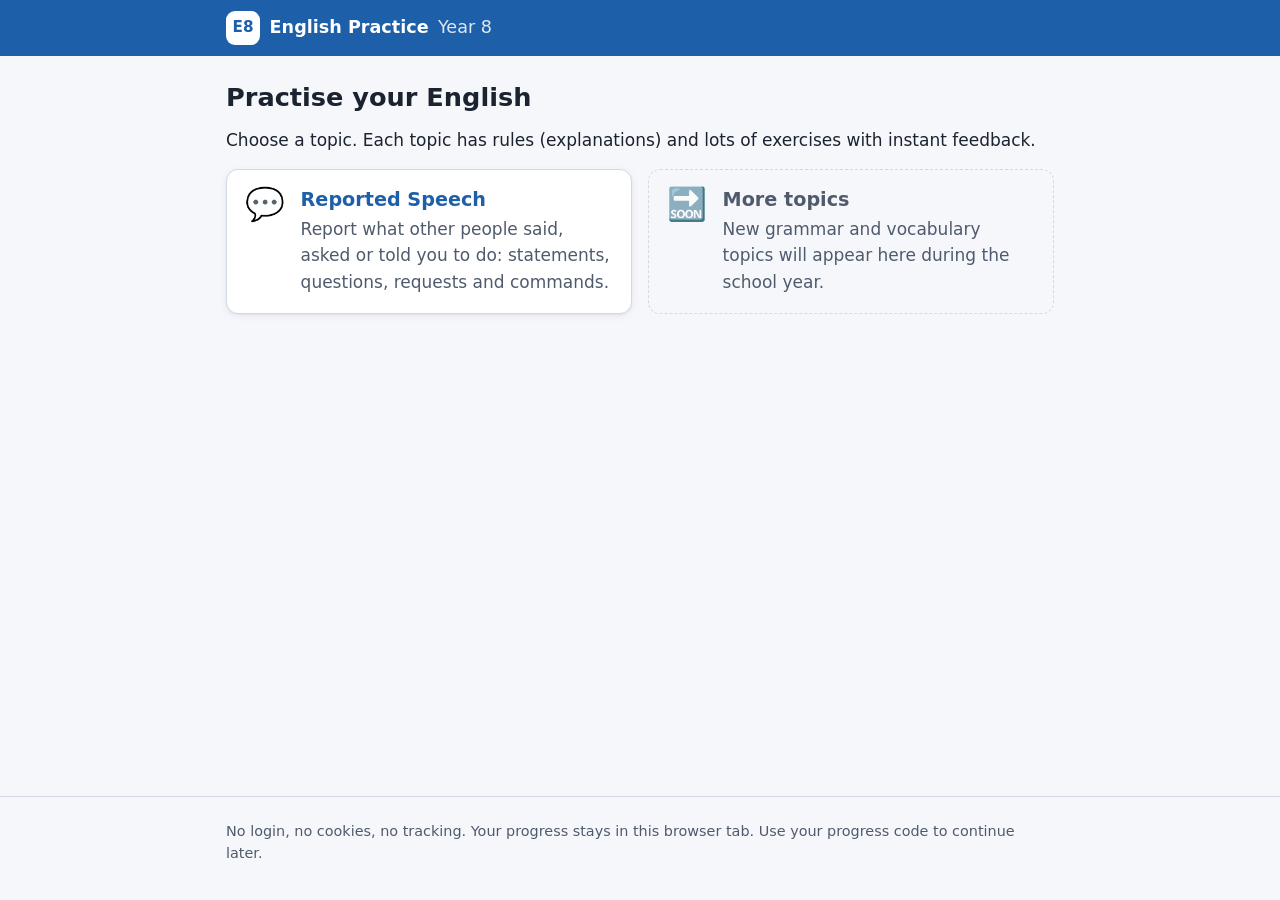
<file: index.html>
<!doctype html>
<html lang="en">
<head>
  <meta charset="utf-8">
  <meta name="viewport" content="width=device-width, initial-scale=1">
  <meta name="color-scheme" content="light dark">
  <meta name="referrer" content="no-referrer">
  <title>English Practice · Year 8</title>
  <link rel="icon" href="assets/favicon.svg" type="image/svg+xml">
  <link rel="stylesheet" href="css/style.css">
</head>
<body>
  <a class="skip-link" href="#main">Skip to content</a>
  <header class="site-header">
    <div class="wrap header-inner">
      <a class="brand" href="#/">
        <span class="brand-logo" aria-hidden="true">E8</span>
        <span class="brand-text">English Practice <span class="brand-sub">Year 8</span></span>
      </a>
    </div>
  </header>

  <main id="main" class="wrap" tabindex="-1">
    <noscript>
      <p class="notice">Please turn on JavaScript to use the exercises.</p>
    </noscript>
    <p class="loading">Loading …</p>
  </main>

  <footer class="site-footer">
    <div class="wrap">
      <p>No login, no cookies, no tracking. Your progress stays in this browser tab. Use your progress code to continue later.</p>
    </div>
  </footer>

  <script type="module" src="js/app.js"></script>
</body>
</html>
</file>
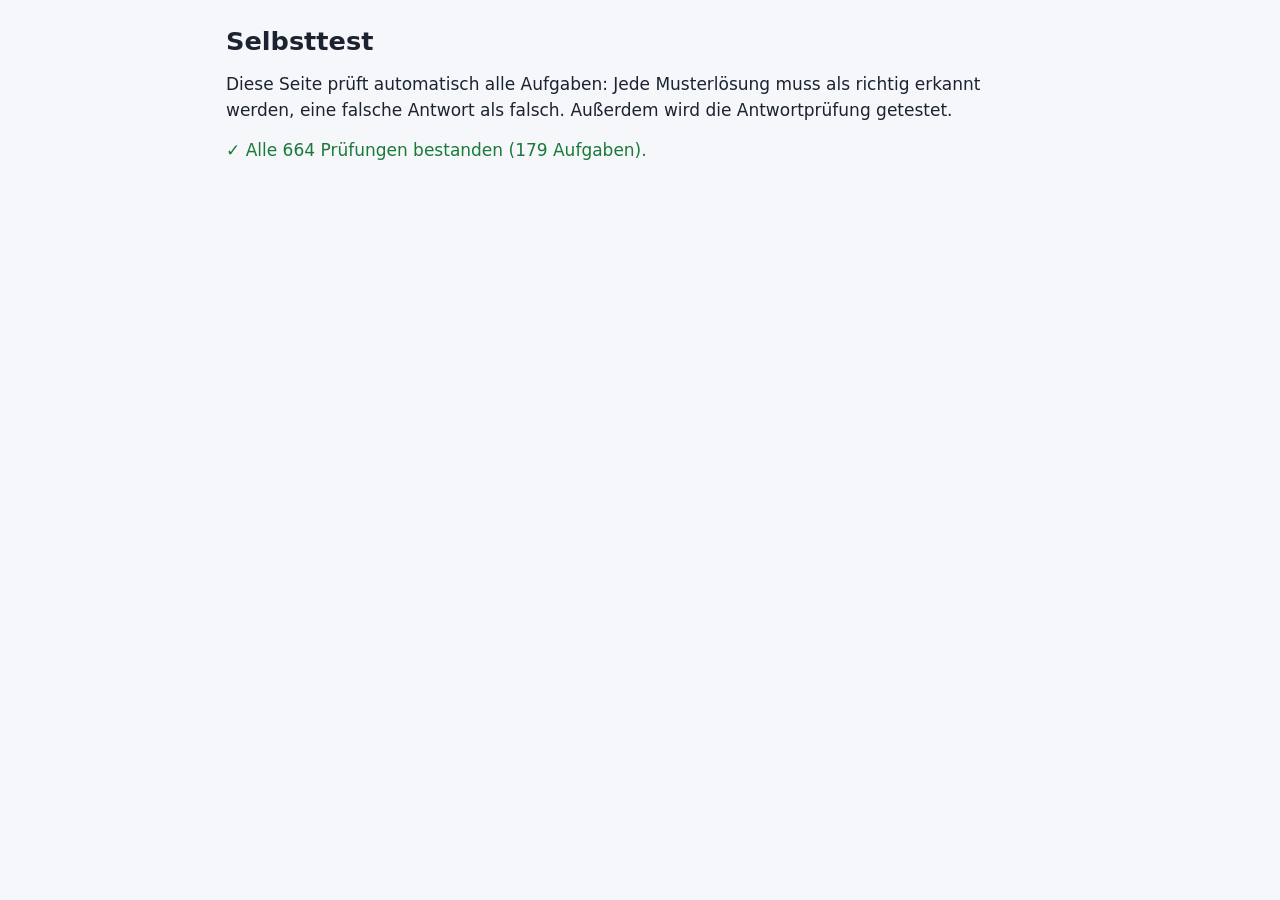
<file: tools/selftest.html>
<!doctype html>
<html lang="de">
<head>
  <meta charset="utf-8">
  <meta name="viewport" content="width=device-width, initial-scale=1">
  <title>Selbsttest – English Practice</title>
  <link rel="stylesheet" href="../css/style.css">
  <style>
    .pass { color: var(--correct); }
    .fail { color: var(--wrong); font-weight: 700; }
    #log li { font-family: var(--font-mono); font-size: .85rem; }
    #sandbox { position: absolute; left: -9999px; top: 0; width: 800px; }
  </style>
</head>
<body>
  <main class="wrap">
    <h1>Selbsttest</h1>
    <p>Diese Seite prüft automatisch alle Aufgaben: Jede Musterlösung muss als richtig erkannt werden, eine falsche Antwort als falsch. Außerdem wird die Antwortprüfung getestet.</p>
    <p id="summary" role="status">Test läuft …</p>
    <ul id="log"></ul>
    <div id="sandbox" aria-hidden="true"></div>
  </main>
  <script type="module" src="selftest.js"></script>
</body>
</html>
</file>
<file: css/style.css>
/* =========================================================
   English Practice · Year 8 – Stylesheet
   Mobile first. Farben als Variablen (hell/dunkel).
   Keine externen Schriften: System-Schriften.
   ========================================================= */

:root {
  --bg: #f6f7fb;
  --surface: #ffffff;
  --surface-2: #eef2f8;
  --text: #1b2330;
  --text-muted: #4f5b6d;
  --border: #d3d9e3;
  --primary: #1d5fa8;
  --primary-strong: #164b86;
  --primary-soft: #e3eefb;
  --on-primary: #ffffff;
  --accent: #f2a541;
  --correct: #1b7a3a;
  --correct-soft: #e2f4e7;
  --wrong: #b3261e;
  --wrong-soft: #fbe6e4;
  --solution: #5b3fa8;
  --solution-soft: #eee8fb;
  --hint-soft: #fff4dc;
  --hint-border: #e6b950;
  --mark: #fff0a8;
  --focus: #f2a541;
  --radius: 12px;
  --radius-sm: 8px;
  --shadow: 0 1px 2px rgba(20, 30, 50, .06), 0 2px 8px rgba(20, 30, 50, .06);
  --font: system-ui, -apple-system, "Segoe UI", Roboto, "Helvetica Neue", Arial, "Noto Sans", sans-serif;
  --font-mono: ui-monospace, "SFMono-Regular", Consolas, "Liberation Mono", Menlo, monospace;
  color-scheme: light;
}

@media (prefers-color-scheme: dark) {
  :root {
    --bg: #12161d;
    --surface: #1b212b;
    --surface-2: #232b37;
    --text: #e8ecf2;
    --text-muted: #aab4c3;
    --border: #364152;
    --primary: #7fb2f0;
    --primary-strong: #a4c8f5;
    --primary-soft: #1f3350;
    --on-primary: #0d1420;
    --correct: #6fd08f;
    --correct-soft: #173523;
    --wrong: #ff8a80;
    --wrong-soft: #3e1d1b;
    --solution: #c3b0ff;
    --solution-soft: #2b2342;
    --hint-soft: #3a3020;
    --hint-border: #a07d2c;
    --mark: #5b4f12;
    --shadow: none;
    color-scheme: dark;
  }
}

*, *::before, *::after { box-sizing: border-box; }
[hidden] { display: none !important; }

html { -webkit-text-size-adjust: 100%; }

body {
  margin: 0;
  background: var(--bg);
  color: var(--text);
  font-family: var(--font);
  font-size: 1.0625rem;
  line-height: 1.55;
  min-height: 100vh;
  display: flex;
  flex-direction: column;
}

main { flex: 1; padding-top: 1rem; padding-bottom: 3rem; outline: none; }

.wrap { width: 100%; max-width: 860px; margin: 0 auto; padding-left: 16px; padding-right: 16px; }

h1, h2, h3, h4 { line-height: 1.25; margin: 1.4em 0 .5em; }
h1 { font-size: 1.6rem; margin-top: .4em; }
h2 { font-size: 1.3rem; }
h3 { font-size: 1.1rem; }
p { margin: .5em 0 .8em; }
a { color: var(--primary); text-underline-offset: 2px; }
a:hover { color: var(--primary-strong); }
code { font-family: var(--font-mono); font-size: .92em; background: var(--surface-2); padding: .05em .3em; border-radius: 4px; }
mark { background: var(--mark); color: inherit; padding: 0 .15em; border-radius: 3px; }
em { font-style: italic; }

:focus-visible { outline: 3px solid var(--focus); outline-offset: 2px; border-radius: 4px; }

.sr-only {
  position: absolute !important; width: 1px; height: 1px; padding: 0; margin: -1px;
  overflow: hidden; clip: rect(0 0 0 0); white-space: nowrap; border: 0;
}

.skip-link {
  position: absolute; left: 8px; top: -60px; z-index: 100;
  background: var(--primary); color: var(--on-primary); padding: .5rem 1rem; border-radius: var(--radius-sm);
}
.skip-link:focus { top: 8px; }

/* ---------- Header / Footer ---------- */
.site-header { background: var(--primary); color: var(--on-primary); }
.header-inner { display: flex; align-items: center; min-height: 56px; }
.brand { display: inline-flex; align-items: center; gap: .6rem; color: var(--on-primary); text-decoration: none; font-weight: 700; font-size: 1.1rem; }
.brand:hover { color: var(--on-primary); }
.brand-logo {
  display: inline-grid; place-items: center; width: 34px; height: 34px; border-radius: 9px;
  background: var(--on-primary); color: var(--primary); font-size: .95rem; font-weight: 800;
}
.brand-sub { font-weight: 400; opacity: .85; margin-left: .2rem; }
.site-footer { border-top: 1px solid var(--border); color: var(--text-muted); font-size: .9rem; padding: 1rem 0 1.5rem; }

.loading { color: var(--text-muted); }
.notice { background: var(--hint-soft); border: 1px solid var(--hint-border); padding: .8rem 1rem; border-radius: var(--radius-sm); }

/* ---------- Breadcrumb ---------- */
.breadcrumb { font-size: .92rem; color: var(--text-muted); margin: .2rem 0 .4rem; }
.breadcrumb ol { list-style: none; padding: 0; margin: 0; display: flex; flex-wrap: wrap; gap: .3rem; }
.breadcrumb li + li::before { content: "›"; margin-right: .3rem; color: var(--text-muted); }

/* ---------- Buttons ---------- */
.btn {
  display: inline-flex; align-items: center; justify-content: center; gap: .4rem;
  min-height: 44px; padding: .5rem 1rem; border-radius: var(--radius-sm);
  border: 2px solid var(--primary); background: var(--surface); color: var(--primary);
  font: inherit; font-weight: 600; font-size: .98rem; cursor: pointer; text-decoration: none;
  line-height: 1.2;
}
.btn:hover { background: var(--primary-soft); color: var(--primary-strong); }
.btn-primary { background: var(--primary); color: var(--on-primary); }
.btn-primary:hover { background: var(--primary-strong); border-color: var(--primary-strong); color: var(--on-primary); }
.btn-quiet { border-color: var(--border); color: var(--text); }
.btn-quiet:hover { background: var(--surface-2); color: var(--text); }
.btn[disabled], .btn[aria-disabled="true"] { opacity: .45; cursor: not-allowed; }
.btn-small { min-height: 38px; padding: .3rem .75rem; font-size: .92rem; }
.btn-row { display: flex; flex-wrap: wrap; gap: .5rem; margin-top: .8rem; }

/* ---------- Cards / Tiles ---------- */
.card {
  background: var(--surface); border: 1px solid var(--border); border-radius: var(--radius);
  padding: 1rem; box-shadow: var(--shadow);
}
.tiles { display: grid; grid-template-columns: 1fr; gap: 1rem; margin: 1rem 0; }
@media (min-width: 600px) { .tiles { grid-template-columns: 1fr 1fr; } }
.tile {
  display: flex; gap: 1rem; align-items: flex-start; text-decoration: none; color: var(--text);
  background: var(--surface); border: 1px solid var(--border); border-radius: var(--radius);
  padding: 1.1rem; box-shadow: var(--shadow); transition: border-color .15s, transform .15s;
}
a.tile:hover { border-color: var(--primary); color: var(--text); transform: translateY(-1px); }
.tile-icon { font-size: 2rem; line-height: 1; flex: none; }
.tile h2, .tile h3 { margin: 0 0 .25rem; font-size: 1.2rem; color: var(--primary); }
.tile p { margin: 0; color: var(--text-muted); }
.tile-soon { border-style: dashed; box-shadow: none; background: transparent; }
.tile-soon h2 { color: var(--text-muted); }

.big-choice { display: grid; grid-template-columns: 1fr 1fr; gap: .8rem; margin: 1rem 0 1.5rem; }
.big-choice a {
  display: flex; flex-direction: column; align-items: center; justify-content: center; gap: .3rem;
  min-height: 110px; text-align: center; text-decoration: none; font-weight: 700; font-size: 1.15rem;
  background: var(--surface); border: 2px solid var(--primary); border-radius: var(--radius); color: var(--primary);
}
.big-choice a:hover { background: var(--primary-soft); }
.big-choice .icon { font-size: 1.9rem; }
.big-choice small { font-weight: 400; color: var(--text-muted); font-size: .88rem; }

/* ---------- Progress ---------- */
.progress-line { display: flex; align-items: center; gap: .6rem; font-size: .95rem; color: var(--text-muted); }
.progress-bar { flex: 1; height: 10px; background: var(--surface-2); border-radius: 99px; overflow: hidden; border: 1px solid var(--border); min-width: 60px; }
.progress-bar > span { display: block; height: 100%; background: var(--correct); border-radius: 99px; transition: width .3s; }
.progress-count { white-space: nowrap; font-weight: 600; color: var(--text); }

/* ---------- Set list ---------- */
.subtopic { margin-top: 1.8rem; }
.subtopic > h2 { display: flex; align-items: baseline; gap: .5rem; }
.set-list { list-style: none; padding: 0; margin: 0; display: grid; gap: .6rem; }
.set-link {
  display: grid; grid-template-columns: 1fr auto; gap: .2rem .8rem; align-items: center;
  padding: .8rem 1rem; text-decoration: none; color: var(--text);
  background: var(--surface); border: 1px solid var(--border); border-radius: var(--radius);
}
.set-link:hover { border-color: var(--primary); color: var(--text); }
.set-title { font-weight: 650; color: var(--primary); }
.set-meta { grid-column: 1 / -1; display: flex; flex-wrap: wrap; gap: .4rem .8rem; font-size: .88rem; color: var(--text-muted); align-items: center; }
.set-score { font-weight: 700; font-size: .95rem; white-space: nowrap; }
.set-score.done { color: var(--correct); }
.badge {
  display: inline-flex; align-items: center; gap: .25rem; padding: .05rem .5rem; border-radius: 99px;
  background: var(--surface-2); border: 1px solid var(--border); font-size: .82rem; color: var(--text);
}
.stars { color: #b7791f; letter-spacing: 1px; }
@media (prefers-color-scheme: dark) { .stars { color: var(--accent); } }

/* ---------- Progress code box ---------- */
.code-box { margin: 1.5rem 0; }
.code-box h2 { margin-top: 0; font-size: 1.15rem; }
.code-value {
  font-family: var(--font-mono); font-size: 1.05rem; font-weight: 600; letter-spacing: .04em;
  background: var(--surface-2); border: 1px dashed var(--border); border-radius: var(--radius-sm);
  padding: .6rem .8rem; word-break: break-all; user-select: all;
}
.code-form { display: flex; flex-wrap: wrap; gap: .5rem; margin-top: .6rem; }
.code-form input { flex: 1 1 220px; }
.status-msg { min-height: 1.4em; margin: .5rem 0 0; font-weight: 600; }
.status-msg.ok { color: var(--correct); }
.status-msg.err { color: var(--wrong); }

/* ---------- Form fields ---------- */
input[type="text"], textarea {
  font: inherit; color: var(--text); background: var(--surface);
  border: 2px solid var(--border); border-radius: var(--radius-sm); padding: .5rem .65rem;
  min-height: 44px; width: 100%;
}
input[type="text"]:focus, textarea:focus { border-color: var(--primary); outline: none; box-shadow: 0 0 0 3px var(--primary-soft); }
textarea { resize: vertical; line-height: 1.45; }
label { cursor: pointer; }

/* ---------- Exercise page ---------- */
.set-header h1 { margin-bottom: .3rem; }
.set-header .set-meta { margin-bottom: .6rem; }
.instructions { font-size: 1.05rem; }
.help-link { font-size: .95rem; }
.sticky-progress {
  position: sticky; top: 0; z-index: 5; background: var(--bg); padding: .5rem 0; margin: .5rem 0;
  border-bottom: 1px solid var(--border);
}

.context-box {
  background: var(--surface); border: 1px solid var(--border); border-left: 5px solid var(--primary);
  border-radius: var(--radius-sm); padding: .8rem 1rem; margin: 1rem 0;
}
.context-box h2, .context-box h3 { margin: 0 0 .4rem; font-size: 1rem; color: var(--text-muted); text-transform: uppercase; letter-spacing: .04em; }
.context-box p { margin: .25rem 0; }
.speaker { font-weight: 700; }

.items { list-style: none; padding: 0; margin: 1rem 0; display: grid; gap: 1rem; }
.item {
  background: var(--surface); border: 1px solid var(--border); border-radius: var(--radius);
  padding: 1rem; box-shadow: var(--shadow); position: relative;
}
.item.is-correct { border-color: var(--correct); }
.item.is-solved-before::after {
  content: "✓"; position: absolute; top: .6rem; right: .8rem; color: var(--correct); font-weight: 800;
}
.item-head { display: flex; gap: .6rem; align-items: baseline; margin-bottom: .4rem; }
.item-num {
  flex: none; display: inline-grid; place-items: center; width: 1.9rem; height: 1.9rem; border-radius: 50%;
  background: var(--primary-soft); color: var(--primary); font-weight: 700; font-size: .95rem;
}
.item-body { flex: 1; min-width: 0; }
.direct {
  margin: 0 0 .6rem; padding: .4rem .7rem; background: var(--surface-2); border-radius: var(--radius-sm);
  font-style: normal;
}
.direct::before { content: "Direct speech · "; font-size: .78rem; text-transform: uppercase; letter-spacing: .04em; color: var(--text-muted); display: block; }
.direct.no-label::before { content: none; }
.direct.reported::before { content: "Reported speech · "; }
.prompt { margin: 0 0 .6rem; }

.feedback { margin-top: .7rem; font-weight: 600; min-height: 0; }
.feedback:empty { display: none; }
.fb {
  display: flex; gap: .5rem; align-items: flex-start; padding: .55rem .8rem; border-radius: var(--radius-sm);
  border: 2px solid transparent;
}
.fb-icon { font-weight: 900; flex: none; }
.fb-correct { background: var(--correct-soft); color: var(--correct); border-color: var(--correct); }
.fb-wrong { background: var(--wrong-soft); color: var(--wrong); border-color: var(--wrong); }
.fb-info { background: var(--surface-2); color: var(--text); border-color: var(--border); }
.fb-text { color: var(--text); font-weight: 500; }
.fb-correct .fb-text strong, .fb-wrong .fb-text strong { color: inherit; }

.hint-box {
  margin-top: .7rem; padding: .6rem .8rem; background: var(--hint-soft); border: 1px solid var(--hint-border);
  border-radius: var(--radius-sm);
}
.hint-box::before { content: "💡 Hint: "; font-weight: 700; }
.solution-box {
  margin-top: .7rem; padding: .6rem .8rem; background: var(--solution-soft); border: 2px solid var(--solution);
  border-radius: var(--radius-sm);
}
.solution-box .label { font-weight: 700; color: var(--solution); display: block; margin-bottom: .2rem; }
.solution-box ul { margin: .3rem 0 0; padding-left: 1.2rem; }
.item-controls { display: flex; flex-wrap: wrap; gap: .45rem; margin-top: .8rem; }

/* states for inputs / elements */
.is-right { border-color: var(--correct) !important; background: var(--correct-soft) !important; }
.is-wrong { border-color: var(--wrong) !important; background: var(--wrong-soft) !important; }
.is-solution { border-color: var(--solution) !important; background: var(--solution-soft) !important; }
.mark-icon { font-weight: 900; margin-left: .15rem; }
.mark-icon.right { color: var(--correct); }
.mark-icon.wrong { color: var(--wrong); }

/* Gap fill */
.gap-text { line-height: 2.4; margin: 0; }
.gap-text.as-text { line-height: 2.4; }
.gap-wrap { display: inline-flex; align-items: center; white-space: nowrap; }
.gap-input {
  display: inline-block; width: auto !important; min-width: 5ch; padding: .15rem .45rem !important;
  min-height: 38px !important; margin: 0 .1rem; font-size: 1rem; text-align: center;
}

/* Multiple choice */
.mc-fieldset { border: 0; padding: 0; margin: 0; }
.mc-fieldset legend { padding: 0; margin-bottom: .5rem; font-weight: 500; }
.mc-options { display: grid; gap: .45rem; }
.mc-option {
  display: flex; gap: .65rem; align-items: center; padding: .55rem .75rem; min-height: 44px;
  border: 2px solid var(--border); border-radius: var(--radius-sm); background: var(--surface);
}
.mc-option:hover { border-color: var(--primary); }
.mc-option input { width: 1.2rem; height: 1.2rem; accent-color: var(--primary); flex: none; margin: 0; }
.mc-option:has(input:checked) { border-color: var(--primary); background: var(--primary-soft); }
.mc-option:has(input:focus-visible) { outline: 3px solid var(--focus); outline-offset: 2px; }

/* Transform */
.transform-input { font-size: 1.02rem; }

/* Matching */
.match-help { font-size: .92rem; color: var(--text-muted); margin: 0 0 .6rem; }
.match-rows { display: grid; gap: .5rem; margin: 0; padding: 0; list-style: none; }
.match-row { display: grid; grid-template-columns: 1fr; gap: .3rem; align-items: center; }
@media (min-width: 560px) { .match-row { grid-template-columns: minmax(0, 1fr) auto minmax(0, 1.2fr); gap: .6rem; } }
.match-left { font-weight: 600; }
.match-arrow { color: var(--text-muted); display: none; }
@media (min-width: 560px) { .match-arrow { display: inline; } }
.match-slot {
  display: flex; align-items: center; justify-content: space-between; gap: .4rem; min-height: 46px; width: 100%;
  padding: .35rem .6rem; border: 2px dashed var(--border); border-radius: var(--radius-sm); background: var(--surface-2);
  font: inherit; color: var(--text-muted); text-align: left; cursor: pointer;
}
.match-slot.filled { border-style: solid; color: var(--text); background: var(--surface); }
.match-slot.drop-target { border-color: var(--primary); background: var(--primary-soft); }
.match-slot.awaiting { border-color: var(--primary); }
.match-picker {
  grid-column: 1 / -1; display: flex; flex-wrap: wrap; gap: .4rem; align-items: center;
  padding: .55rem; border: 2px solid var(--primary); border-radius: var(--radius-sm); background: var(--primary-soft);
}
.match-picker[hidden] { display: none; }
.match-pool {
  display: flex; flex-wrap: wrap; gap: .45rem; margin-top: .9rem; padding: .7rem; min-height: 60px;
  border: 2px dashed var(--border); border-radius: var(--radius-sm);
}
.match-pool.drop-target { border-color: var(--primary); background: var(--primary-soft); }
.match-pool-label { width: 100%; font-size: .85rem; color: var(--text-muted); margin: 0; }
.chip {
  display: inline-flex; align-items: center; min-height: 42px; padding: .35rem .75rem;
  border: 2px solid var(--primary); border-radius: 99px; background: var(--surface); color: var(--text);
  font: inherit; font-size: .98rem; cursor: grab; touch-action: none; user-select: none; -webkit-user-select: none;
}
.chip:hover { background: var(--primary-soft); }
.chip[aria-pressed="true"] { background: var(--primary); color: var(--on-primary); box-shadow: 0 0 0 3px var(--focus); }
.chip-in-slot { border-radius: var(--radius-sm); }
.drag-ghost { position: fixed; pointer-events: none; z-index: 1000; opacity: .9; transform: translate(-50%, -50%); box-shadow: 0 6px 18px rgba(0,0,0,.25); }

/* Word order */
.wo-line {
  display: flex; flex-wrap: wrap; gap: .4rem; min-height: 56px; padding: .5rem; align-items: center;
  border: 2px solid var(--border); border-radius: var(--radius-sm); background: var(--surface-2);
}
.wo-line:empty::before { content: "Tap the words in the right order …"; color: var(--text-muted); font-size: .92rem; }
.wo-pool { display: flex; flex-wrap: wrap; gap: .4rem; margin-top: .7rem; }
.wo-end { font-weight: 700; font-size: 1.1rem; }
.chip.wo-chip { cursor: pointer; touch-action: manipulation; }

/* Error correction */
.ec-step { font-size: .92rem; color: var(--text-muted); margin: .6rem 0 .35rem; font-weight: 600; }
.ec-tokens { display: flex; flex-wrap: wrap; gap: .3rem; align-items: center; }
.ec-token {
  font: inherit; font-size: 1.02rem; padding: .25rem .45rem; min-height: 40px; border-radius: 6px;
  border: 2px solid transparent; background: var(--surface-2); color: var(--text); cursor: pointer;
}
.ec-token:hover { border-color: var(--primary); }
.ec-token[aria-pressed="true"] { border-color: var(--wrong); background: var(--wrong-soft); text-decoration: line-through; text-decoration-color: var(--wrong); }
.ec-token.is-error-solution { border-color: var(--solution); background: var(--solution-soft); }
.ec-nomistake { margin-top: .5rem; }
.ec-nomistake[aria-pressed="true"] { background: var(--correct-soft); border-color: var(--correct); color: var(--correct); }

/* Open text */
.open-task { font-weight: 600; }
.word-count { font-size: .88rem; color: var(--text-muted); margin-top: .25rem; }
.checklist { list-style: none; padding: 0; margin: .4rem 0; display: grid; gap: .35rem; }
.checklist label { display: flex; gap: .55rem; align-items: flex-start; padding: .35rem .2rem; }
.checklist input { width: 1.2rem; height: 1.2rem; margin-top: .2rem; accent-color: var(--correct); flex: none; }
.model-text { white-space: pre-line; background: var(--surface); border-radius: var(--radius-sm); padding: .6rem .8rem; border: 1px solid var(--border); }
.expectation h3 { margin: .2rem 0 .4rem; font-size: 1.02rem; }

.set-footer { display: flex; flex-wrap: wrap; gap: .6rem; justify-content: space-between; margin-top: 1.5rem; }

/* ---------- Rules (Markdown) ---------- */
.rules { background: var(--surface); border: 1px solid var(--border); border-radius: var(--radius); padding: .5rem 1rem 1.2rem; }
.rules h1 { font-size: 1.5rem; }
.rules h2 { border-bottom: 2px solid var(--primary-soft); padding-bottom: .25rem; margin-top: 1.8em; color: var(--primary); scroll-margin-top: 1rem; }
.rules h3 { scroll-margin-top: 1rem; }
.rules ul, .rules ol { padding-left: 1.3rem; }
.rules li { margin: .25rem 0; }
.toc { background: var(--surface-2); border-radius: var(--radius-sm); padding: .6rem 1rem; margin: 1rem 0; }
.toc h2 { font-size: 1rem; margin: .2rem 0 .3rem; border: 0; color: var(--text); }
.toc ul { margin: 0; padding-left: 0; list-style: none; }
.toc li { margin: .2rem 0; }
.table-wrap { overflow-x: auto; margin: .8rem 0 1rem; }
table { border-collapse: collapse; width: 100%; font-size: .97rem; }
th, td { border: 1px solid var(--border); padding: .45rem .6rem; text-align: left; vertical-align: top; }
th { background: var(--primary-soft); color: var(--text); font-weight: 700; }
tbody tr:nth-child(even) td { background: var(--surface-2); }
/* Tabellen auf schmalen Bildschirmen als Karten */
@media (max-width: 600px) {
  table.responsive thead { position: absolute; width: 1px; height: 1px; overflow: hidden; clip: rect(0 0 0 0); }
  table.responsive, table.responsive tbody, table.responsive tr, table.responsive td { display: block; width: 100%; }
  table.responsive tr { border: 1px solid var(--border); border-radius: var(--radius-sm); margin-bottom: .6rem; overflow: hidden; }
  table.responsive td { border: 0; border-bottom: 1px solid var(--border); background: transparent !important; }
  table.responsive td:last-child { border-bottom: 0; }
  table.responsive td[data-label]::before {
    content: attr(data-label); display: block; font-size: .78rem; font-weight: 700; text-transform: uppercase;
    letter-spacing: .03em; color: var(--text-muted);
  }
  table.responsive tr td:first-child { background: var(--primary-soft) !important; font-weight: 600; }
}
.callout { border-radius: var(--radius-sm); padding: .7rem 1rem; margin: 1rem 0; border: 2px solid var(--border); background: var(--surface-2); }
.callout-title { font-weight: 800; margin: 0 0 .3rem; display: flex; gap: .4rem; align-items: center; }
.callout > :last-child { margin-bottom: 0; }
.callout ul { margin: .2rem 0; }
.callout-watchout { border-color: var(--wrong); background: var(--wrong-soft); }
.callout-watchout .callout-title { color: var(--wrong); }
.callout-tip { border-color: var(--hint-border); background: var(--hint-soft); }
.callout-example { border-color: var(--primary); background: var(--primary-soft); }
.callout-summary { border-color: var(--correct); background: var(--correct-soft); }
.wrong-ex { color: var(--wrong); }
.right-ex { color: var(--correct); }

.error-box { background: var(--wrong-soft); border: 2px solid var(--wrong); border-radius: var(--radius-sm); padding: .8rem 1rem; margin: 1rem 0; }
.error-box h2 { margin-top: 0; color: var(--wrong); font-size: 1.1rem; }
.error-box pre { white-space: pre-wrap; font-family: var(--font-mono); font-size: .88rem; margin: .4rem 0 0; }

.teacher-table td:last-child, .teacher-table th:last-child { text-align: right; white-space: nowrap; }

@media (prefers-reduced-motion: reduce) {
  *, *::before, *::after { transition: none !important; animation: none !important; }
}

@media print {
  .site-header, .site-footer, .item-controls, .btn, .code-box { display: none !important; }
  body { background: #fff; color: #000; }
}
</file>
